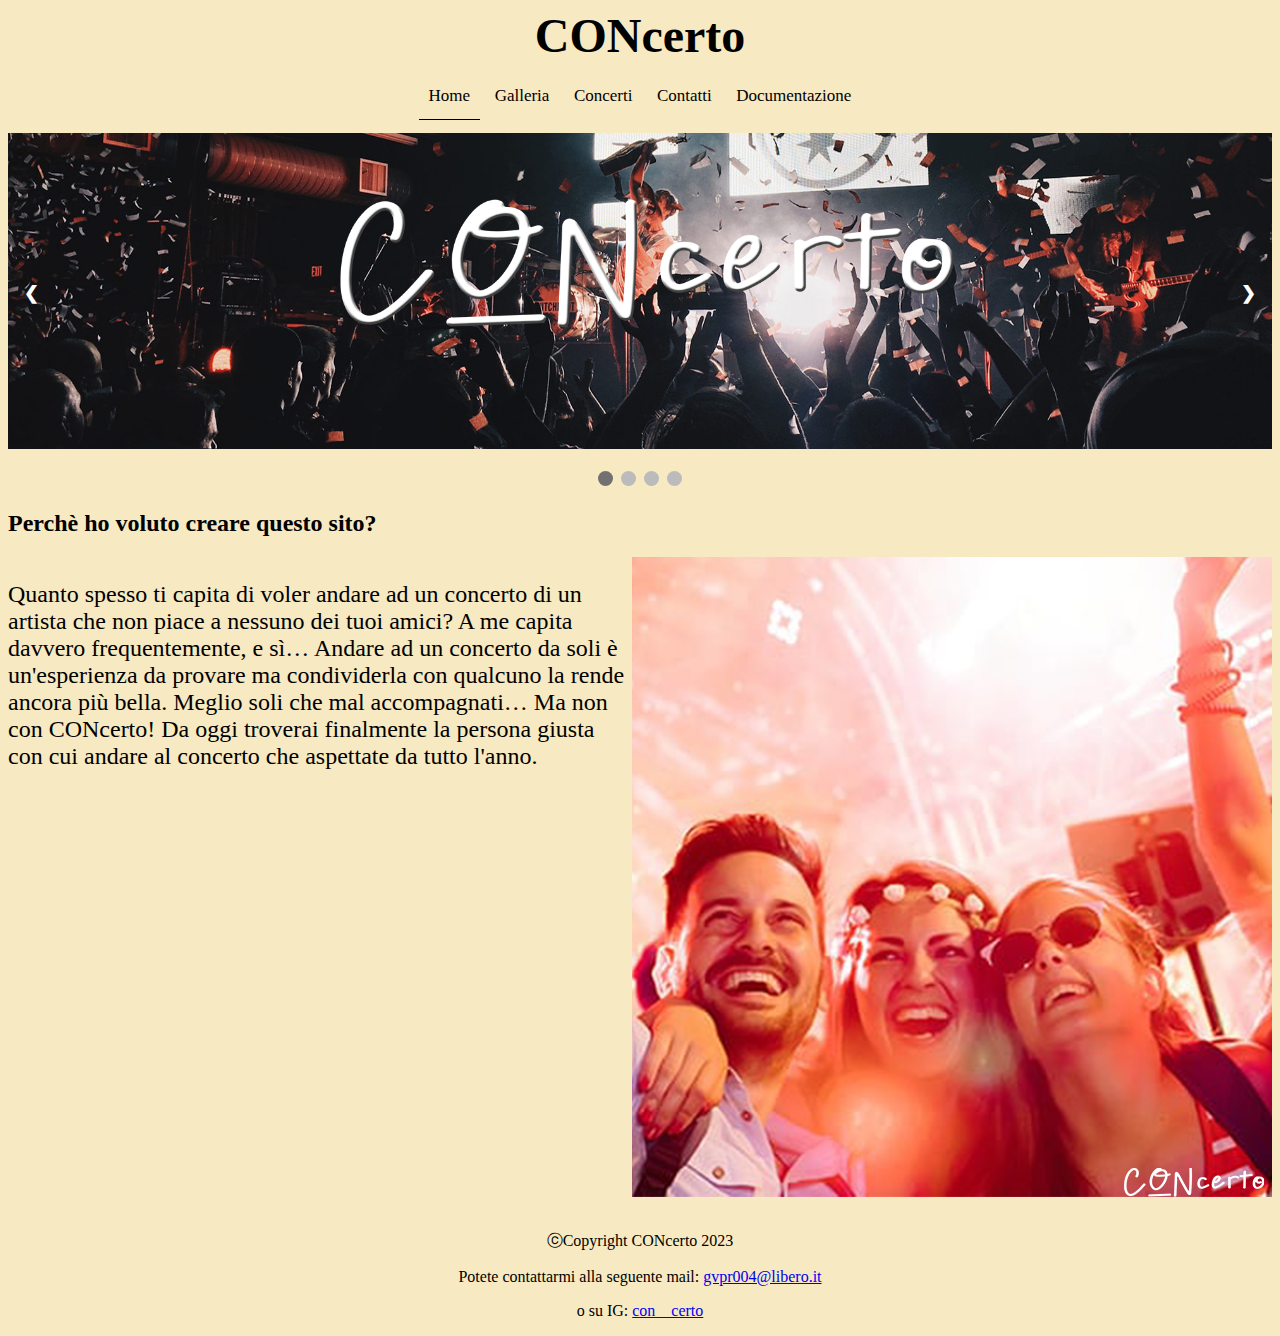
<file: pages/index.html>
<!DOCTYPE html>
<html>

<head>
  <!-- Google tag (gtag.js) -->
<script async src="https://www.googletagmanager.com/gtag/js?id=G-SR1KWXM5RM"></script>
<script>
  window.dataLayer = window.dataLayer || [];
  function gtag(){dataLayer.push(arguments);}
  gtag('js', new Date());

  gtag('config', 'G-SR1KWXM5RM');
</script>
  <title>CONcerto</title>
  <meta charset="UTF-8">
  <meta name="viewport" content="width=device-width, initial-scale=1">
  <link rel="stylesheet" href="../css/index.css">
  <link rel="stylesheet" href="../css/navbar.css">
  <link rel="stylesheet" href="../css/slideshow.css">
  <link rel="stylesheet" href="https://cdnjs.cloudflare.com/ajax/libs/font-awesome/4.7.0/css/font-awesome.min.css">
</head>
  
<body>
    <h1>CONcerto</h1>
    <!-- navigation bar-->
  <div class="nav">
        <input type="checkbox" id="nav-check">
        <div class="nav-btn">
          <label for="nav-check">
            <span></span>
            <span></span>
            <span></span>
          </label>
        </div>
        
        <div class="nav-links">
            <a href="#home" class="active" onclick="redirect('index')"><span>Home</span></a>
            <a href="#Gallery" onclick="redirect('gallery')"><span>Galleria</span></a>
            <a href="#Concerti" onclick="redirect('concerts')"><span>Concerti</span></a>
            <a href="#contact" onclick="redirect('contact')"><span>Contatti</span></a>
            <a href="#about" onclick="redirect('about')"><span>Documentazione</span></a>
        </div>
      </div>
      <!--end navigation bar-->

  <!--slideshow-->
  <div class="slideshow-container">

    <div class="mySlides fade">
      <img src="../images/0.png" style="width: 100%;height: 100%;">
    </div>

    <div class="mySlides fade">
      <img src="../images/1.png" style="width: 100%;height: 100%;">
    </div>

    <div class="mySlides fade">
      <img src="../images/2.png" style="width: 100%;height: 100%;">
    </div>

    <div class="mySlides fade">
      <img src="../images/3.png" style="width: 100%;height: 100%;">
    </div>

    <a class="prev" onclick="plusSlides(-1)">❮</a>
    <a class="next" onclick="plusSlides(1)">❯</a>

  </div>
  <br>

  <div style="text-align:center">
    <span class="dot" onclick="currentSlide(1)"></span>
    <span class="dot" onclick="currentSlide(2)"></span>
    <span class="dot" onclick="currentSlide(3)"></span>
    <span class="dot" onclick="currentSlide(4)"></span>
  </div>
  <!--end slideshow-->

  <div class="About">
    <h2>Perchè ho voluto creare questo sito?</h2>
    <div class="about">
      <p style="font-size: 24px;">Quanto spesso ti capita di voler andare ad un concerto di un artista che non piace a nessuno dei tuoi amici?
        A me capita davvero frequentemente, e sì… Andare ad un concerto da soli è un'esperienza da provare ma condividerla con qualcuno la rende ancora più bella.
        Meglio soli che mal accompagnati… Ma non con CONcerto!
        Da oggi troverai finalmente la persona giusta con cui andare al concerto che aspettate da tutto l'anno.</p>
        <img src="../images/Photo6.png" style="width: 100%;max-height: 100%;">
    </div>
  </div>
  <br>

  <script src="../js/index.js"></script>
  <script src="../js/navbar.js"></script>
  <script src="../js/slideshow.js"></script>
</body>
<footer>
  <p style="text-align:center">ⓒCopyright CONcerto 2023</p>
  <p style="text-align:center">Potete contattarmi alla seguente mail: <a href="mailto:gvpr004@libero.it">gvpr004@libero.it</a></p>
  <p style="text-align:center">o su IG: <a href="https://www.instagram.com/con__certo/">con__certo</a></p>
</footer>

</html>
</file>
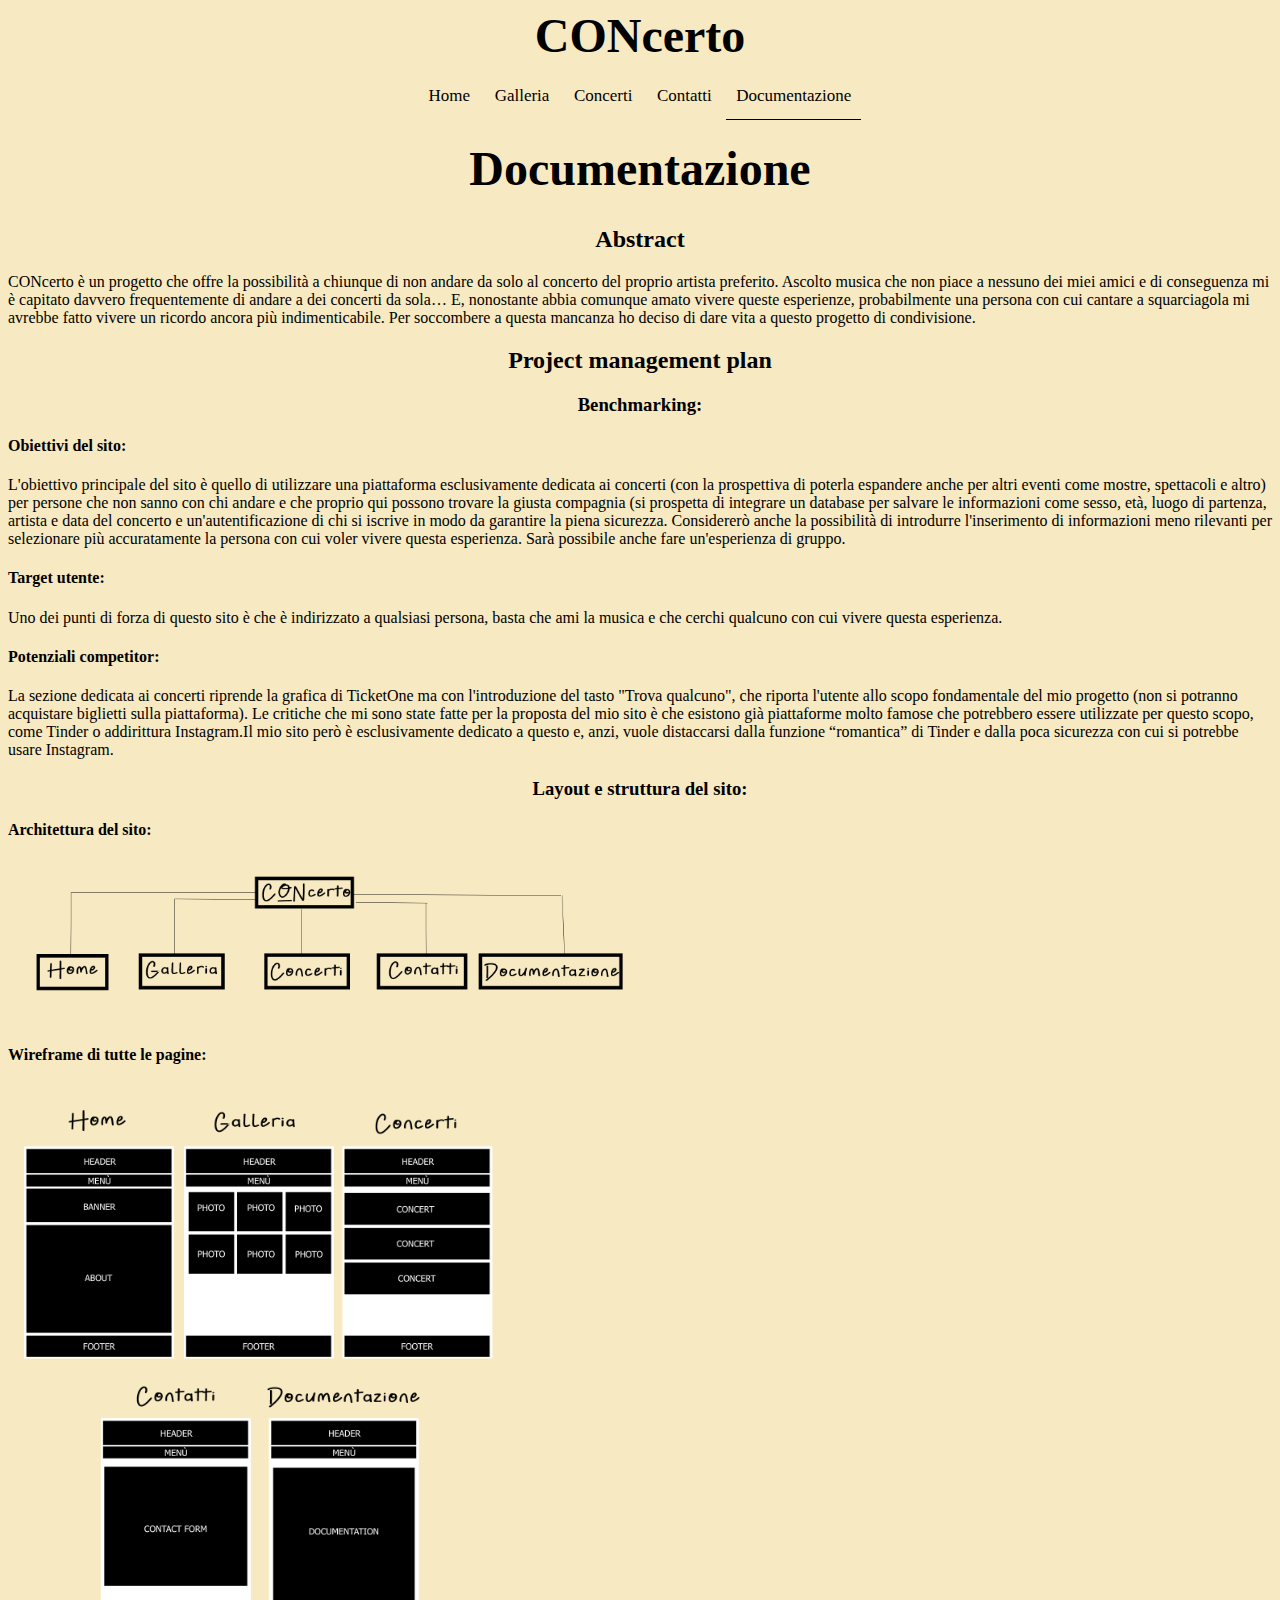
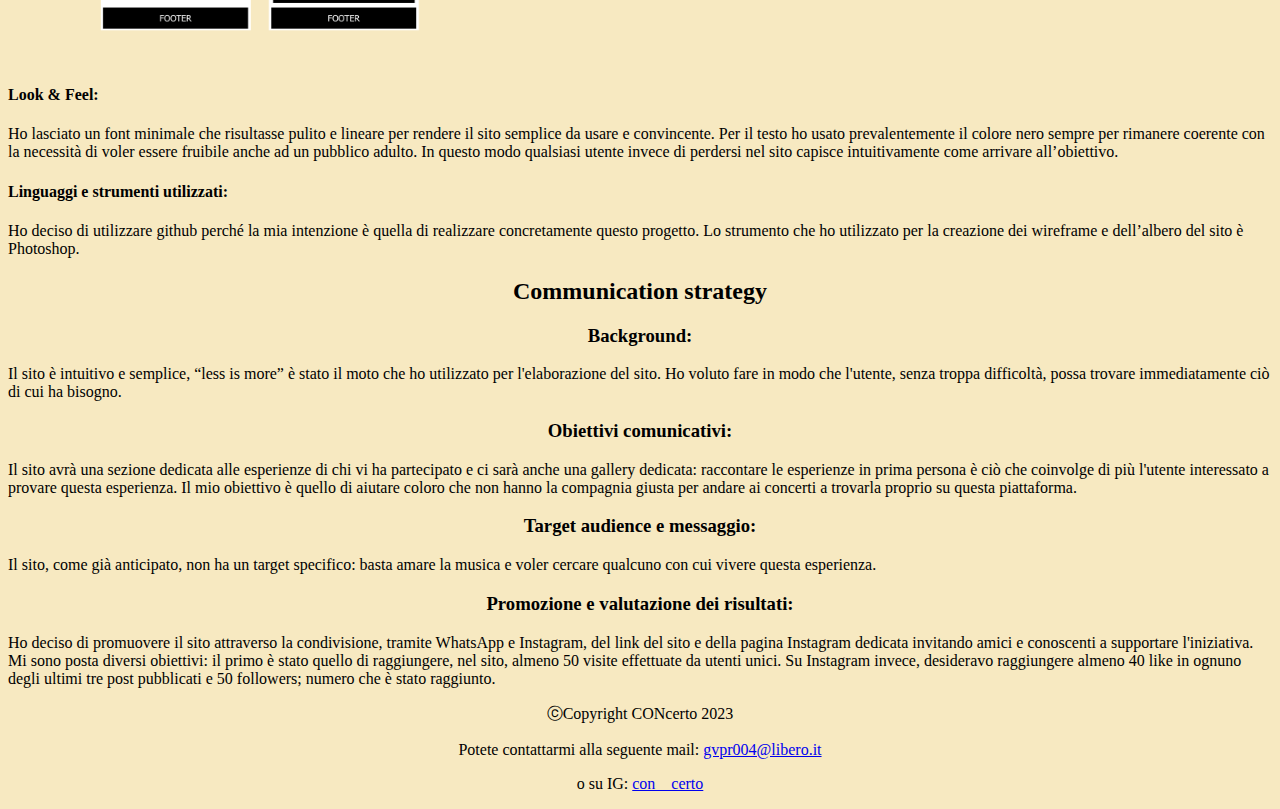
<file: pages/about.html>
<!DOCTYPE html>
<html>

<head>
		<!-- Google tag (gtag.js) -->
<script async src="https://www.googletagmanager.com/gtag/js?id=G-SR1KWXM5RM"></script>
<script>
  window.dataLayer = window.dataLayer || [];
  function gtag(){dataLayer.push(arguments);}
  gtag('js', new Date());

  gtag('config', 'G-SR1KWXM5RM');
</script>
  <title>CONcerto</title>
  <meta charset="UTF-8">
  <meta name="viewport" content="width=device-width, initial-scale=1">
  <link rel="stylesheet" href="../css/index.css">
  <link rel="stylesheet" href="../css/navbar.css">
  <link rel="stylesheet" href="../css/slideshow.css">
  <link rel="stylesheet" href="https://cdnjs.cloudflare.com/ajax/libs/font-awesome/4.7.0/css/font-awesome.min.css">
</head>

<body>
  <h1>CONcerto</h1>
  <!-- navigation bar-->
<div class="nav">
        <input type="checkbox" id="nav-check">
        <div class="nav-btn">
          <label for="nav-check">
            <span></span>
            <span></span>
            <span></span>
          </label>
        </div>
        
        <div class="nav-links">
            <a href="#home" onclick="redirect('index')"><span>Home</span></a>
            <a href="#Gallery" onclick="redirect('gallery')"><span>Galleria</span></a>
            <a href="#Concerti" onclick="redirect('concerts')"><span>Concerti</span></a>
            <a href="#contact" onclick="redirect('contact')"><span>Contatti</span></a>
            <a href="#about" class="active" onclick="redirect('about')"><span>Documentazione</span></a>
        </div>
      </div>
  <!--end navigation bar-->
  <br>

  <div class="">

    <h1>Documentazione</h1>
      <h2 style="text-align:center">Abstract</h2>
      <p>CONcerto è un progetto che offre la possibilità a chiunque di non andare da solo al concerto del proprio
        artista preferito.
        Ascolto musica che non piace a nessuno dei miei amici e di conseguenza mi è capitato davvero
        frequentemente di andare a dei concerti da sola… E, nonostante abbia comunque amato vivere queste
        esperienze, probabilmente una persona con cui cantare a squarciagola mi avrebbe fatto vivere un ricordo
        ancora più indimenticabile.
        Per soccombere a questa mancanza ho deciso di dare vita a questo progetto di condivisione.</p>

      <h2 style="text-align:center">Project management plan</h2>
      <h3 style="text-align:center">Benchmarking:</h3>
      <h4>Obiettivi del sito:</h4> 
		<p>L'obiettivo principale del sito è quello di utilizzare una piattaforma esclusivamente
        dedicata ai concerti (con la prospettiva di poterla espandere anche per altri eventi come mostre,
        spettacoli e altro) per persone che non sanno con chi andare e che proprio qui possono trovare la
        giusta compagnia (si prospetta di integrare un database per salvare le informazioni come sesso,
        età, luogo di partenza, artista e data del concerto e un'autentificazione di chi si iscrive in modo da
        garantire la piena sicurezza. Considererò anche la possibilità di introdurre l'inserimento di
        informazioni meno rilevanti per selezionare più accuratamente la persona con cui voler vivere
        questa esperienza. Sarà possibile anche fare un'esperienza di gruppo. </p>
      <h4>Target utente:</h4>
		<p>Uno dei punti di forza di questo sito è che è indirizzato a qualsiasi persona, basta che
        ami la musica e che cerchi qualcuno con cui vivere questa esperienza.</p>
      <h4>Potenziali competitor:</h4>
	   <p>La sezione dedicata ai concerti riprende la grafica di TicketOne ma con
        l'introduzione del tasto "Trova qualcuno", che riporta l'utente allo scopo fondamentale del mio
        progetto (non si potranno acquistare biglietti sulla piattaforma). Le critiche che mi sono state fatte
        per la proposta del mio sito è che esistono già piattaforme molto famose che potrebbero essere
        utilizzate per questo scopo, come Tinder o addirittura Instagram.Il mio sito però è esclusivamente dedicato a questo e, anzi, vuole distaccarsi dalla funzione
        “romantica” di Tinder e dalla poca sicurezza con cui si potrebbe usare Instagram.</p>
      <h3 style="text-align:center">Layout e struttura del sito:</h3>
      <h4>Architettura del sito:</h4>
	<div class="wireframe">
       		<img src="../images/Struttura.png" style="width: 250%;height: 250%;">
      	</div>
      <h4>Wireframe di tutte le pagine:</h4>
      	<div class="wireframe">
       		<img src="../images/Wireframes.png" style="width: 200%;height: 200%;">
      	</div>
      <h4>Look &amp; Feel:</h4>
		<p>Ho lasciato un font minimale che risultasse pulito e lineare per rendere il sito semplice da usare e convincente. Per il testo ho usato prevalentemente 
		il colore nero sempre per rimanere coerente con la necessità di voler essere fruibile anche ad un pubblico adulto. 
		In questo modo qualsiasi utente invece di perdersi nel sito capisce intuitivamente come arrivare all’obiettivo.</p>
      <h4>Linguaggi e strumenti utilizzati:</h4>
		<p>Ho deciso di utilizzare github perché la mia intenzione è quella di realizzare concretamente
        questo progetto. Lo strumento che ho utilizzato per la creazione dei wireframe e dell’albero del sito è Photoshop.</p>

      <h2 style="text-align:center">Communication strategy</h2>

      <h3 style="text-align:center">Background:</h3>
      <p>Il sito è intuitivo e semplice, “less is more” è stato il moto che ho utilizzato per l'elaborazione del
        sito. Ho voluto fare in modo che l'utente, senza troppa difficoltà, possa trovare immediatamente ciò di
        cui ha bisogno.</p>
      <h3 style="text-align:center">Obiettivi comunicativi:</h3>
      <p>Il sito avrà una sezione dedicata alle esperienze di chi vi ha partecipato e ci sarà anche una gallery
        dedicata: raccontare le esperienze in prima persona è ciò che coinvolge di più l'utente interessato a
        provare questa esperienza. Il mio obiettivo è quello di aiutare coloro che non hanno la compagnia giusta per andare ai concerti
        a trovarla proprio su questa piattaforma.</p>
      <h3 style="text-align:center">Target audience e messaggio:</h3>
        Il sito, come già anticipato, non ha un target specifico: basta amare la musica e voler cercare qualcuno con
        cui vivere questa esperienza.
      <h3 style="text-align:center">Promozione e valutazione dei risultati:</h3>
        Ho deciso di promuovere il sito attraverso la condivisione, tramite WhatsApp e Instagram, del link del sito e
        della pagina Instagram dedicata invitando amici e conoscenti a supportare l'iniziativa.
        Mi sono posta diversi obiettivi: il primo è stato quello di raggiungere, nel sito, almeno 50 visite effettuate
        da utenti unici.
        Su Instagram invece, desideravo raggiungere almeno 40 like in ognuno degli ultimi tre  post
        pubblicati e 50 followers; numero che è stato raggiunto.
  </div>

  <script src="../js/index.js"></script>
  <script src="../js/navbar.js"></script>
  <script src="../js/slideshow.js"></script>
</body>
<footer>
  <p style="text-align:center">ⓒCopyright CONcerto 2023</p>
  <p style="text-align:center">Potete contattarmi alla seguente mail: <a
      href="mailto:gvpr004@libero.it">gvpr004@libero.it</a></p>
  <p style="text-align:center">o su IG: <a href="https://www.instagram.com/con__certo/">con__certo</a></p>
</footer>

</html>
</file>
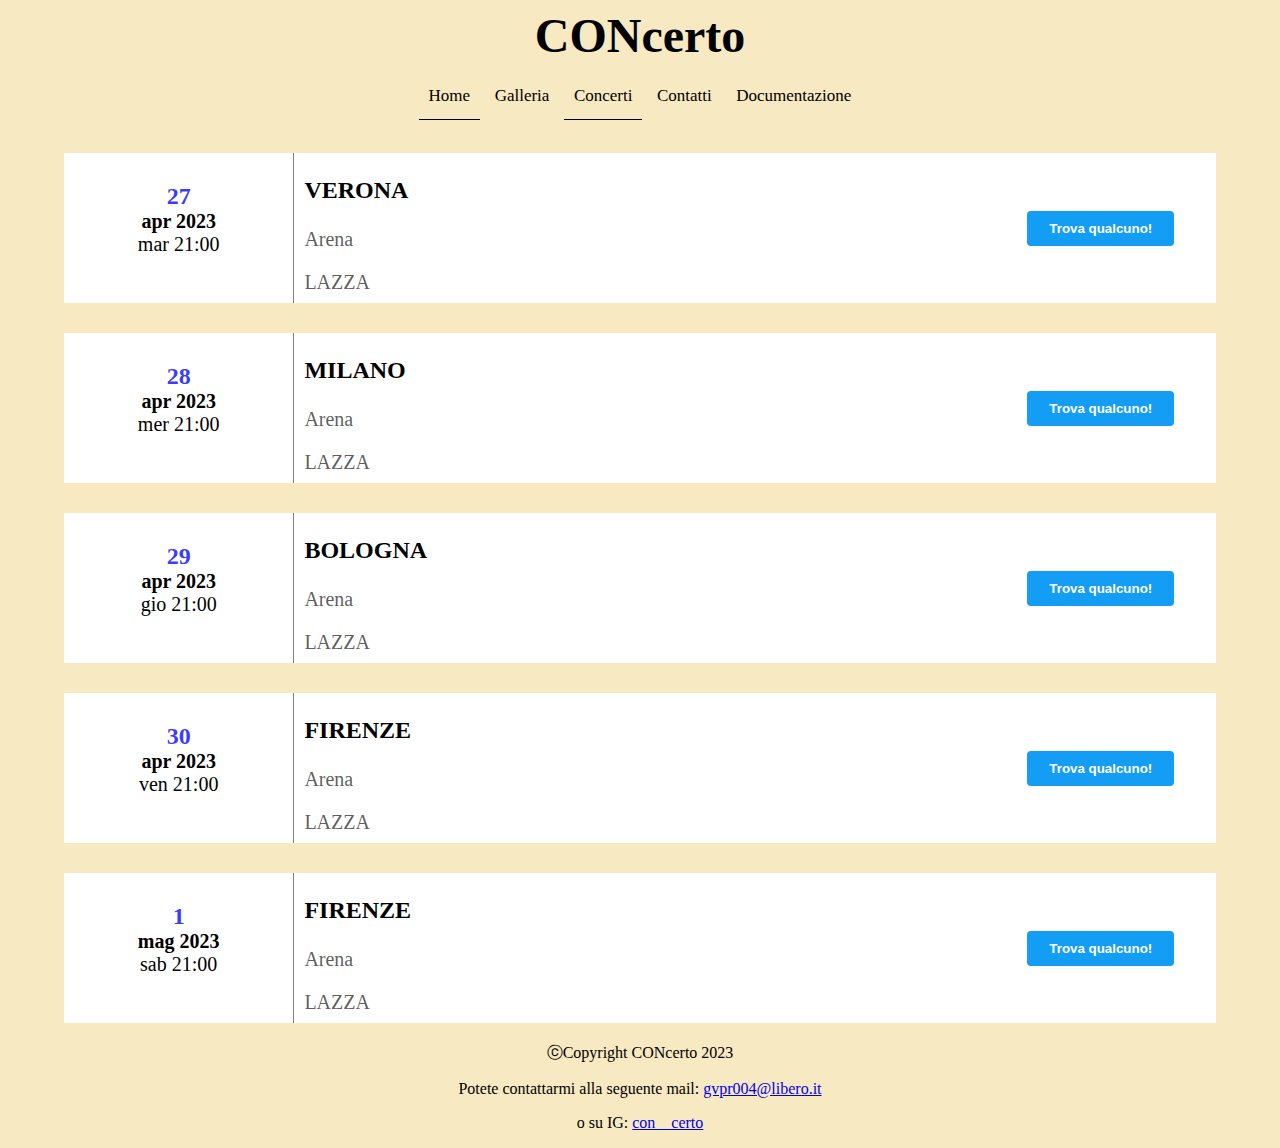
<file: pages/concerts.html>
<!DOCTYPE html>
<html>

<head>
    <!-- Google tag (gtag.js) -->
<script async src="https://www.googletagmanager.com/gtag/js?id=G-SR1KWXM5RM"></script>
<script>
  window.dataLayer = window.dataLayer || [];
  function gtag(){dataLayer.push(arguments);}
  gtag('js', new Date());

  gtag('config', 'G-SR1KWXM5RM');
</script>
  <title>CONcerto</title>
  <meta charset="UTF-8">
  <meta name="viewport" content="width=device-width, initial-scale=1">
  <link rel="stylesheet" href="../css/index.css">
  <link rel="stylesheet" href="../css/navbar.css">
  <link rel="stylesheet" href="../css/slideshow.css">
  <link rel="stylesheet" href="../css/concerts.css">
  <link rel="stylesheet" href="https://cdnjs.cloudflare.com/ajax/libs/font-awesome/4.7.0/css/font-awesome.min.css">
</head>

<body>
  <h1>CONcerto</h1>
  <!-- navigation bar-->
<div class="nav">
        <input type="checkbox" id="nav-check">
        <div class="nav-btn">
          <label for="nav-check">
            <span></span>
            <span></span>
            <span></span>
          </label>
        </div>
        
        <div class="nav-links">
            <a href="#home" class="active" onclick="redirect('index')"><span>Home</span></a>
            <a href="#Gallery" onclick="redirect('gallery')"><span>Galleria</span></a>
            <a href="#Concerti" class="active" onclick="redirect('concerts')"><span>Concerti</span></a>
            <a href="#contact" onclick="redirect('contact')"><span>Contatti</span></a>
            <a href="#about" onclick="redirect('about')"><span>Documentazione</span></a>
        </div>
      </div>
  <!--end navigation bar-->

  <div class="card">
    <div class="date-event">
      <p style="color: #3636fffc;text-align: center;font-size: 24px;font-weight: 800;">27</p>
      <p style="font-weight: bold;text-align: center">apr 2023</p>
      <p style="text-align: center">mar 21:00</p>
    </div>
    <div class="detail-event">
      <p style="font-size: 24px;font-weight: 800;">VERONA</p>
      <p style="color: #000000a6;">Arena</p>
      <p style="color: #000000a6;">LAZZA</p>
    </div>
    <div class="button-event">
      <button class="button-trova">Trova qualcuno!</button>
    </div>
  </div>

  <div class="card">
    <div class="date-event">
      <p style="color: #3636fffc;text-align: center;font-size: 24px;font-weight: 800;">28</p>
      <p style="font-weight: bold;text-align: center">apr 2023</p>
      <p style="text-align: center">mer 21:00</p>
    </div>
    <div class="detail-event">
      <p style="font-size: 24px;font-weight: 800;">MILANO</p>
      <p style="color: #000000a6;">Arena</p>
      <p style="color: #000000a6;">LAZZA</p>
    </div>
    <div class="button-event">
      <button class="button-trova">Trova qualcuno!</button>
    </div>
  </div>

  <div class="card">
    <div class="date-event">
      <p style="color: #3636fffc;text-align: center;font-size: 24px;font-weight: 800;">29</p>
      <p style="font-weight: bold;text-align: center">apr 2023</p>
      <p style="text-align: center">gio 21:00</p>
    </div>
    <div class="detail-event">
      <p style="font-size: 24px;font-weight: 800;">BOLOGNA</p>
      <p style="color: #000000a6;">Arena</p>
      <p style="color: #000000a6;">LAZZA</p>
    </div>
    <div class="button-event">
      <button class="button-trova">Trova qualcuno!</button>
    </div>
  </div>

  <div class="card">
    <div class="date-event">
      <p style="color: #3636fffc;text-align: center;font-size: 24px;font-weight: 800;">30</p>
      <p style="font-weight: bold;text-align: center">apr 2023</p>
      <p style="text-align: center">ven 21:00</p>
    </div>
    <div class="detail-event">
      <p style="font-size: 24px;font-weight: 800;">FIRENZE</p>
      <p style="color: #000000a6;">Arena</p>
      <p style="color: #000000a6;">LAZZA</p>
    </div>
    <div class="button-event">
      <button class="button-trova">Trova qualcuno!</button>
    </div>
  </div>

  <div class="card">
    <div class="date-event">
      <p style="color: #3636fffc;text-align: center;font-size: 24px;font-weight: 800;">1</p>
      <p style="font-weight: bold;text-align: center">mag 2023</p>
      <p style="text-align: center">sab 21:00</p>
    </div>
    <div class="detail-event">
      <p style="font-size: 24px;font-weight: 800;">FIRENZE</p>
      <p style="color: #000000a6;">Arena</p>
      <p style="color: #000000a6;">LAZZA</p>
    </div>
    <div class="button-event">
      <button class="button-trova">Trova qualcuno!</button>
    </div>
  </div>



  <script src="../js/index.js"></script>
  <script src="../js/navbar.js"></script>
  <script src="../js/slideshow.js"></script>
</body>
<footer>
  <p style="text-align:center">ⓒCopyright CONcerto 2023</p>
  <p style="text-align:center">Potete contattarmi alla seguente mail: <a href="mailto:gvpr004@libero.it">gvpr004@libero.it</a></p>
  <p style="text-align:center">o su IG: <a href="https://www.instagram.com/con__certo/">con__certo</a></p>
</footer>

</html>
</file>
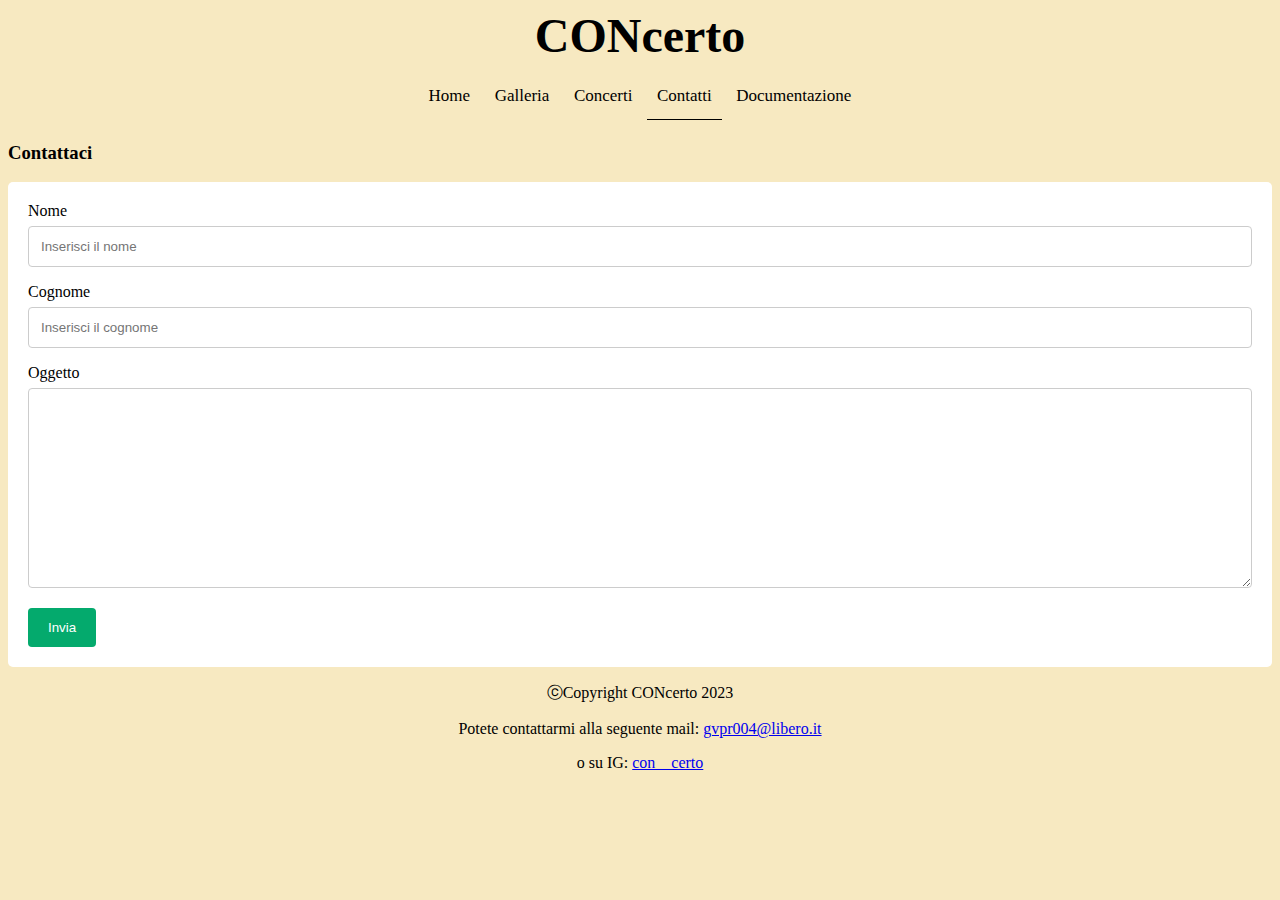
<file: pages/contact.html>
<!DOCTYPE html>
<html>

<head>
        <!-- Google tag (gtag.js) -->
<script async src="https://www.googletagmanager.com/gtag/js?id=G-SR1KWXM5RM"></script>
<script>
  window.dataLayer = window.dataLayer || [];
  function gtag(){dataLayer.push(arguments);}
  gtag('js', new Date());

  gtag('config', 'G-SR1KWXM5RM');
</script>
    <title>Contact</title>
    <meta charset="UTF-8">
    <meta name="viewport" content="width=device-width, initial-scale=1">
    <link rel="stylesheet" href="../css/navbar.css">
    <link rel="stylesheet" href="../css/index.css">
    <link rel="stylesheet" href="../css/contact.css">
    <link rel="stylesheet" href="https://cdnjs.cloudflare.com/ajax/libs/font-awesome/4.7.0/css/font-awesome.min.css">
</head>

<body>
    <h1>CONcerto</h1>
    <!-- navigation bar-->
    <div class="nav">
        <input type="checkbox" id="nav-check">
        <div class="nav-btn">
          <label for="nav-check">
            <span></span>
            <span></span>
            <span></span>
          </label>
        </div>
        
        <div class="nav-links">
            <a href="#home" onclick="redirect('index')"><span>Home</span></a>
            <a href="#Gallery" onclick="redirect('gallery')"><span>Galleria</span></a>
            <a href="#Concerti" onclick="redirect('concerts')"><span>Concerti</span></a>
            <a href="#contact" class="active" onclick="redirect('contact')"><span>Contatti</span></a>
            <a href="#about" onclick="redirect('about')"><span>Documentazione</span></a>
        </div>
      </div>
    <!--end navigation bar-->


    <h3>Contattaci</h3>

    <div class="container">
        <form action="/action_page.php">
            <label for="fname">Nome</label>
            <input type="text" id="fname" name="firstname" placeholder="Inserisci il nome">

            <label for="lname">Cognome</label>
            <input type="text" id="lname" name="lastname" placeholder="Inserisci il cognome">

            <label for="subject">Oggetto</label>
            <textarea id="subject" name="subject" placeholder="" style="height:200px"></textarea>

            <input type="submit" value="Invia">
        </form>
    </div>

    <script src="../js/index.js"></script>
    <script src="../js/navbar.js"></script>
    <script src="../js/slideshow.js"></script>
</body>
<footer>
    <p style="text-align:center">ⓒCopyright CONcerto 2023</p>
    <p style="text-align:center">Potete contattarmi alla seguente mail: <a href="mailto:gvpr004@libero.it">gvpr004@libero.it</a></p>
    <p style="text-align:center">o su IG: <a href="https://www.instagram.com/con__certo/">con__certo</a></p>
  </footer>

</html>
</file>
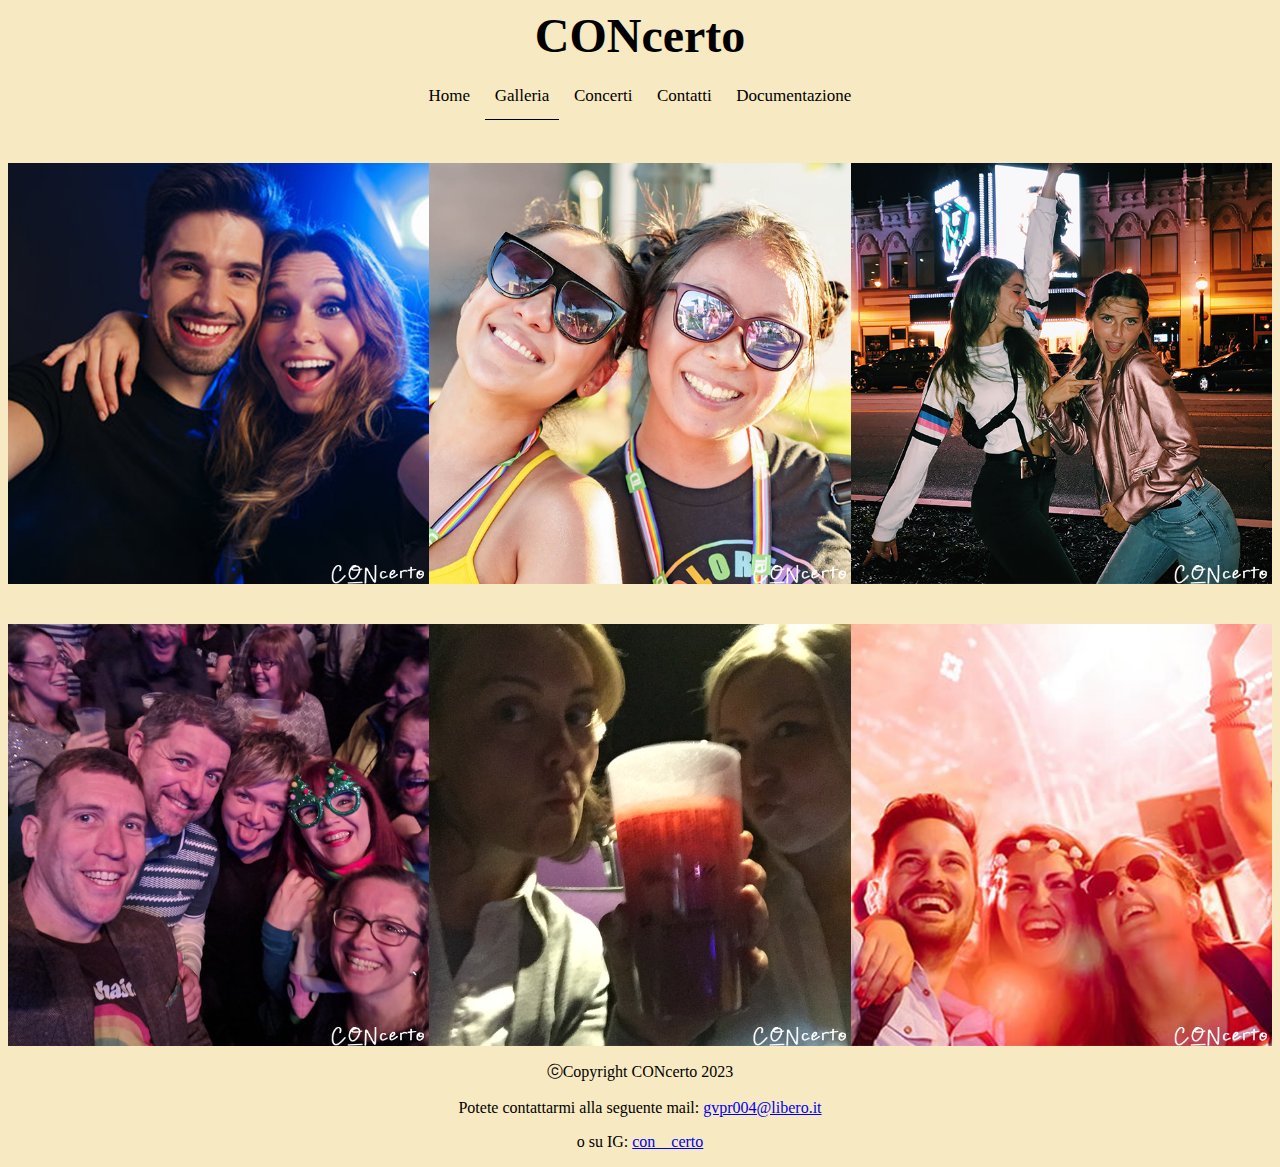
<file: pages/gallery.html>
<!DOCTYPE html>
<html>

<head>
  <!-- Google tag (gtag.js) -->
<script async src="https://www.googletagmanager.com/gtag/js?id=G-SR1KWXM5RM"></script>
<script>
  window.dataLayer = window.dataLayer || [];
  function gtag(){dataLayer.push(arguments);}
  gtag('js', new Date());

  gtag('config', 'G-SR1KWXM5RM');
</script>
  <title>CONcerto</title>
  <meta charset="UTF-8">
  <meta name="viewport" content="width=device-width, initial-scale=1">
  <link rel="stylesheet" href="../css/index.css">
  <link rel="stylesheet" href="../css/navbar.css">
  <link rel="stylesheet" href="../css/slideshow.css">
  <link rel="stylesheet" href="../css/gallery.css">
  <link rel="stylesheet" href="https://cdnjs.cloudflare.com/ajax/libs/font-awesome/4.7.0/css/font-awesome.min.css">
</head>

<body>
  <h1>CONcerto</h1>
    <!-- navigation bar-->
    <div class="nav">
        <input type="checkbox" id="nav-check">
        <div class="nav-btn">
          <label for="nav-check">
            <span></span>
            <span></span>
            <span></span>
          </label>
        </div>
        
        <div class="nav-links">
            <a href="#home" onclick="redirect('index')"><span>Home</span></a>
            <a href="#Gallery" class="active" onclick="redirect('gallery')"><span>Galleria</span></a>
            <a href="#Concerti" onclick="redirect('concerts')"><span>Concerti</span></a>
            <a href="#contact" onclick="redirect('contact')"><span>Contatti</span></a>
            <a href="#about" onclick="redirect('about')"><span>Documentazione</span></a>
        </div>
      </div>
      <!--end navigation bar-->

  <div class="gallery">
    <img src="../images/Photo1.png" style="width: 100%;height: 100%;">
    <img src="../images/Photo2.png" style="width: 100%;height: 100%;">
    <img src="../images/Photo3.png" style="width: 100%;height: 100%;">
    <img src="../images/Photo4.png" style="width: 100%;height: 100%;">
    <img src="../images/Photo5.png" style="width: 100%;height: 100%;">
    <img src="../images/Photo6.png" style="width: 100%;height: 100%;">
  </div>

  <script src="../js/index.js"></script>
  <script src="../js/navbar.js"></script>
  <script src="../js/slideshow.js"></script>
</body>
<footer>
  <p style="text-align:center">ⓒCopyright CONcerto 2023</p>
  <p style="text-align:center">Potete contattarmi alla seguente mail: <a href="mailto:gvpr004@libero.it">gvpr004@libero.it</a></p>
  <p style="text-align:center">o su IG: <a href="https://www.instagram.com/con__certo/">con__certo</a></p>
</footer>

</html>
</file>
<file: css/index.css>
body {
    background-color: #efd2807d;
}

h1 {
    display: flex;
    justify-content: center;
    font-size: 3em;
    padding-bottom: 10px;
    margin: 0px;
}

.about {
    display: flex;
    flex-direction: row;
}

.wireframe {
    max-width: 250px;
    display: flex;
}

@media only screen and (max-width: 600px) {
    .about {
        flex-direction: column;
    }

    .wireframe {
        flex-direction: column;
    }
}
</file>
<file: css/navbar.css>
* {
    box-sizing: border-box;
  }
  
  .nav {
    height: 50px;
    width: 100%;
    background-color: transparent;
    display: flex;
    justify-content: center;
    position: relative;
  }
  
  .nav > .nav-btn {
    display: none;
    background-color: #333;
  }
  
  .nav > .nav-links {
    display: inline;
    float: right;
    font-size: 18px;
  }
  
  .nav > .nav-links > a {
    display: inline-block;
    padding: 13px 10px 13px 10px;
    text-decoration: none;
    font-size: 17px;
    color: black;
  }
  
  .nav > .nav-links > a:hover {
    background-color: rgba(0, 0, 0, 0.3);
  }
  
  .nav > #nav-check {
    display: none;
  }

  a.active {
    border-bottom: 1px solid black;
    padding-bottom: 10px;
  }
  
  @media (max-width:600px) {
    .nav > .nav-btn {
      display: inline-block;
      position: absolute;
      right: 0px;
      top: 0px;
    }
    .nav > .nav-btn > label {
      display: inline-block;
      width: 50px;
      height: 50px;
      padding: 13px;
    }
    .nav > .nav-btn > label:hover,.nav  #nav-check:checked ~ .nav-btn > label {
      background-color: rgba(0, 0, 0, 0.3);
      z-index: 1;
    }
    .nav > .nav-btn > label > span {
      display: block;
      width: 25px;
      height: 10px;
      border-top: 2px solid #eee;
    }
    .nav > .nav-links {
      position: absolute;
      display: block;
      width: 100%;
      background-color: #333;
      height: 0px;
      transition: all 0.3s ease-in;
      overflow-y: hidden;
      top: 50px;
      left: 0px;
    }
    .nav > .nav-links > a {
      display: block;
      width: 100%;
    }
    .nav > #nav-check:not(:checked) ~ .nav-links {
      height: 0px;
    }
    .nav > #nav-check:checked ~ .nav-links {
      height: calc(100vh - 50px);
      overflow-y: auto;
      z-index: 1;
    }
  }
</file>
<file: css/slideshow.css>
/* Slideshow container */
.slideshow-container {
    max-width: 2000px;
    max-height: 500px;
    position: relative;
    margin: auto;
    padding-top: 10px;
    overflow: hidden;
  }
  
  /* Next & previous buttons */
  .prev, .next {
    cursor: pointer;
    position: absolute;
    top: 50%;
    width: auto;
    padding: 16px;
    margin-top: -22px;
    color: white;
    font-weight: bold;
    font-size: 18px;
    transition: 0.6s ease;
    border-radius: 0 3px 3px 0;
    user-select: none;
  }
  
  /* Position the "next button" to the right */
  .next {
    right: 0;
    border-radius: 3px 0 0 3px;
  }
  
  /* On hover, add a black background color with a little bit see-through */
  .prev:hover, .next:hover {
    background-color: rgba(0,0,0,0.8);
  }
  
  /* Caption text */
  .text {
    color: #f2f2f2;
    font-size: 15px;
    padding: 8px 12px;
    position: absolute;
    bottom: 8px;
    width: 100%;
    text-align: center;
  }
  
  /* Number text (1/3 etc) */
  .numbertext {
    color: #f2f2f2;
    font-size: 12px;
    padding: 8px 12px;
    position: absolute;
    top: 0;
  }
  
  /* The dots/bullets/indicators */
  .dot {
    cursor: pointer;
    height: 15px;
    width: 15px;
    margin: 0 2px;
    background-color: #bbb;
    border-radius: 50%;
    display: inline-block;
    transition: background-color 0.6s ease;
  }
  
  .dot.active, .dot:hover {
    background-color: #717171;
  }
  
  /* Fading animation */
  .fade {
    animation-name: fade;
    animation-duration: 1.5s;
  }
  
  @keyframes fade {
    from {opacity: .4} 
    to {opacity: 1}
  }
  
  /* On smaller screens, decrease text size */
  @media only screen and (max-width: 300px) {
    .prev, .next,.text {font-size: 11px}
  }
</file>
<file: css/concerts.css>
.card {
    width: 90vw;
    height: 150px;
    margin: 30px auto;
    background: white;
    /* display: flex; */
    display: grid;
    grid-template-columns: 20% 60% 20%;
    grid-auto-rows: 150px;
    margin-bottom: 20px;
}

.date-event {
    padding: 30px;
    border-right: 1px solid grey;
    grid-row: 1/1;
}

.date-event>p {
    margin: 0px;
    font-size: 20px
}

.card-body {
    display: flex;
}

.detail-event {
    padding-left: 10px;
    grid-row: 2/1;
}

.detail-event>p {
    font-size: 20px
}

.button-event {
    grid-row: 3/1;
    height: 150px;
    display: grid;
}

.button-trova {
    margin: auto;
    color: #fff;
    background-color: #139df4;
    font-weight: bold;
    border: none;
    border-radius: 4px;
    padding: 10px 22px;
}

.button-trova:hover {
    cursor: pointer;
}

@media only screen and (max-width: 600px) {
    .card {
        grid-template-columns: 25% 50% 25%;
    }

    .date-event>p {
        font-size: 15px
    }

    .button-trova {
        padding: 4px 8px;
    }
}
</file>
<file: css/contact.css>
input[type=text], select, textarea {
    width: 100%;
    padding: 12px;
    border: 1px solid #ccc;
    border-radius: 4px;
    box-sizing: border-box;
    margin-top: 6px;
    margin-bottom: 16px;
    resize: vertical;
  }
  
  input[type=submit] {
    background-color: #04AA6D;
    color: white;
    padding: 12px 20px;
    border: none;
    border-radius: 4px;
    cursor: pointer;
  }
  
  input[type=submit]:hover {
    background-color: #45a049;
  }
  
  .container {
    border-radius: 5px;
    background-color: #ffffff;
    padding: 20px;
  }
</file>
<file: css/gallery.css>
.gallery {
    padding-top: 40px;
    width: 100%;
    display: grid;
    grid-template-columns: 1fr 1fr 1fr;
    grid-row-gap: 40px;
}

.gallery > img {
    margin: auto;
}

@media only screen and (max-width: 600px) {
    .gallery {
        grid-template-columns: 1fr;
    }
}
</file>
